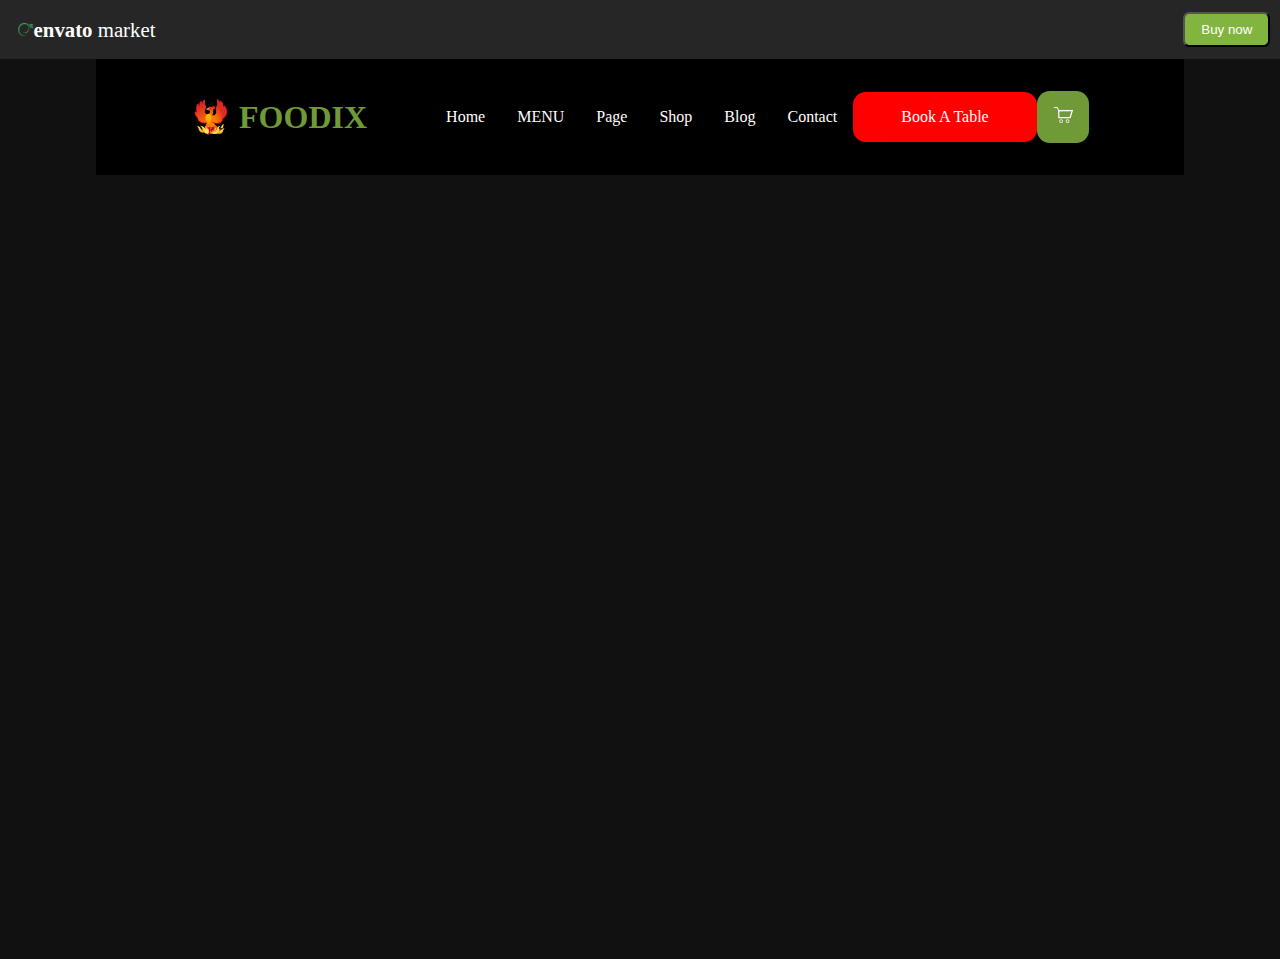
<file: index.html>
<!DOCTYPE html>
<html lang="en">
<head>
    <meta charset="UTF-8">
    <meta name="viewport" content="width=device-width, initial-scale=1.0">
    <title>Document</title>
    <link rel="stylesheet" href="./style.css">
</head>
<body>
    <div class="preview__header">
        <div class="preview__header_left">
            <img src="./image/logo.png" alt="logo">
            <a class="preview__header_a" href=""><b>envato</b> market</a>
        </div>
        <div class="preview__header_right">
            <input type="button" value="Buy now" class="preview__header_left_button">
        </div>
    </div>

    <div class="contaner">
        <div id="header_">
            <header>
                <h1>🐦‍🔥 FOODIX</h1>
                <nav class="nav_">
                    <a href="" class="header_a">Home</a>
                    <a href="" class="header_a">MENU</a>
                    <a href="" class="header_a">Page</a>
                    <a href="" class="header_a">Shop</a>
                    <a href="" class="header_a">Blog</a>
                    <a href="" class="header_a">Contact</a>
                    <div class="header_buton">
                        <div class="header_red_button">Book A Table</div>
                        <div class="header_cart_button">
                        <img src="./image/cart.png" alt="cart"></div>
                    </div>
                    
                    <!-- <input type="submit" value="Book A Table" class="header_red_button"> -->
                    <!-- <input type="submit" value="" class="header_cart_button"> -->
                    
                </nav>
            </header>
        </div>
    </div>

    
</body>
</html>
</file>
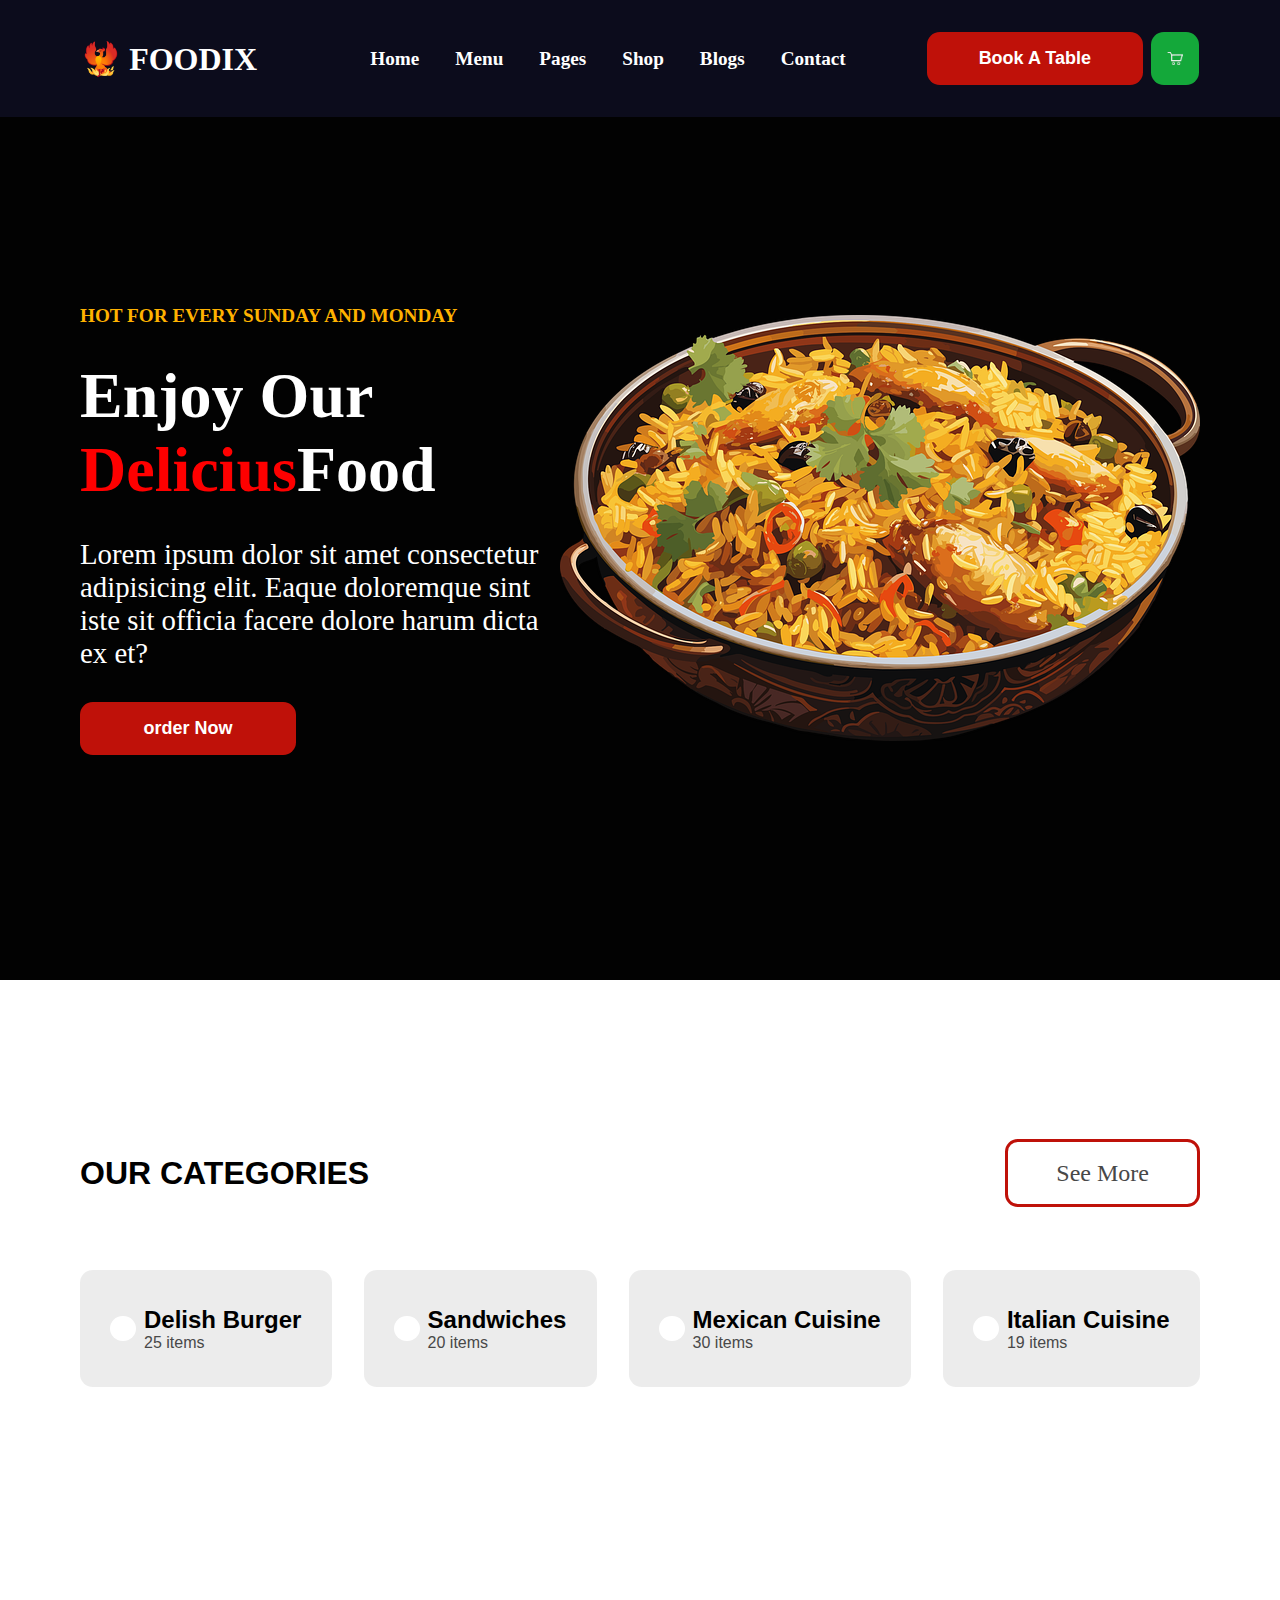
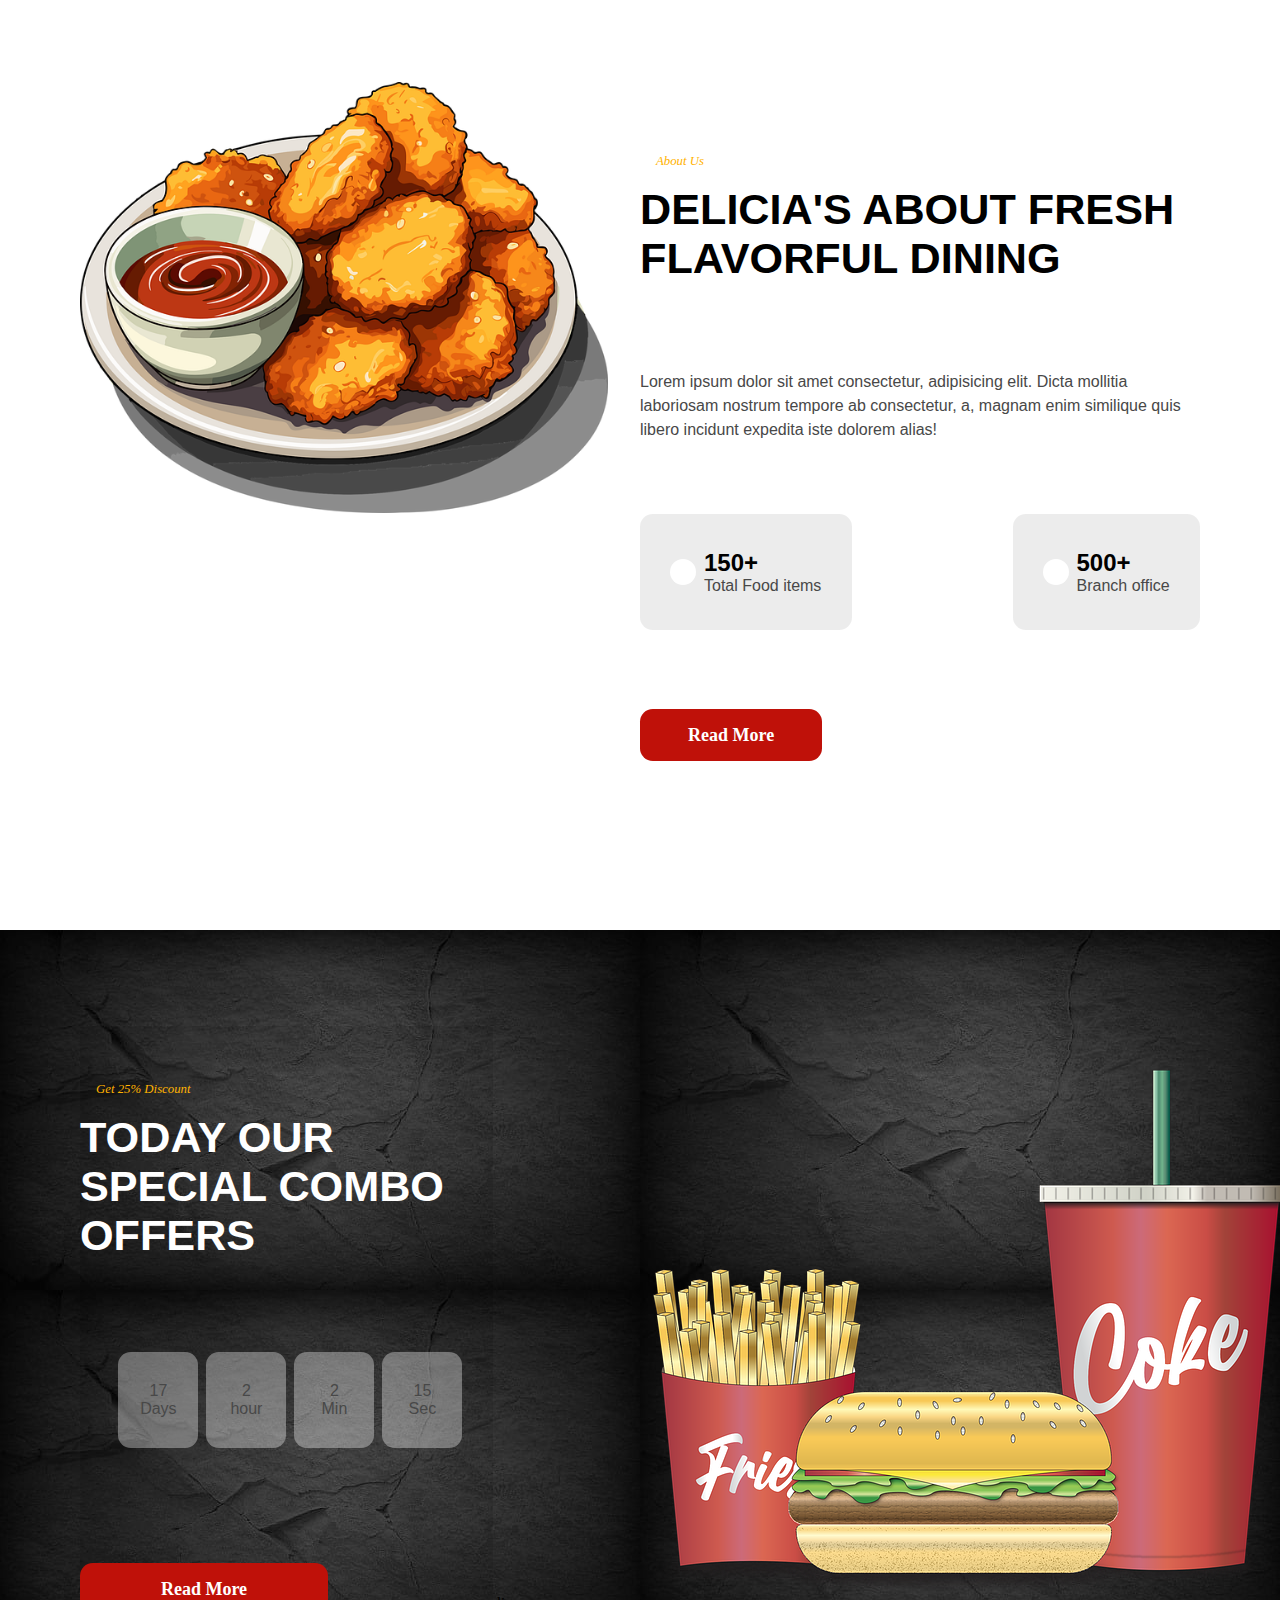
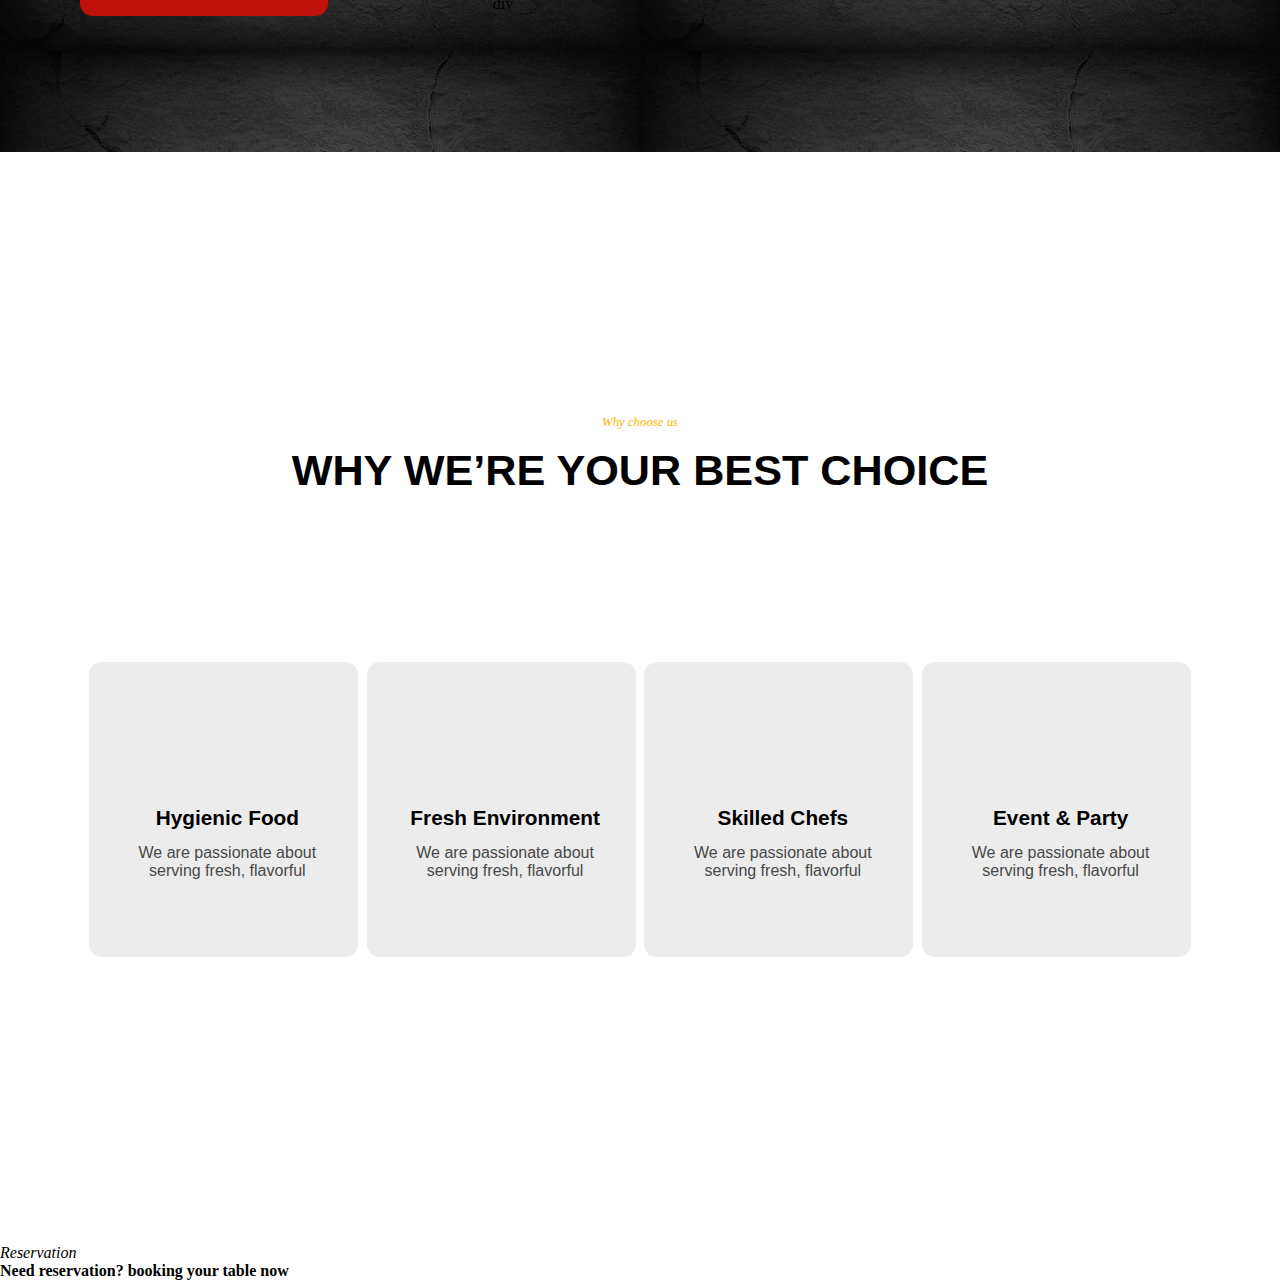
<file: practice.html>
<!DOCTYPE html>
<html lang="en">

<head>
    <meta charset="UTF-8">
    <meta name="viewport" content="width=device-width, initial-scale=1.0">
    <title>Document</title>
    <link rel="stylesheet" href="./practice.css">
    <link rel="stylesheet" href="https://cdnjs.cloudflare.com/ajax/libs/font-awesome/6.6.0/css/all.min.css"
        integrity="sha512-Kc323vGBEqzTmouAECnVceyQqyqdsSiqLQISBL29aUW4U/M7pSPA/gEUZQqv1cwx4OnYxTxve5UMg5GT6L4JJg=="
        crossorigin="anonymous" referrerpolicy="no-referrer" />
</head>

<body>
    <!-- <div class="preview__header">
        <div class="preview__header_left">
            <img src="./image/logo.png" alt="logo">
            <a class="preview__header_a" href=""><b>envato</b> market</a>
        </div>
        <div class="preview__header_right">
            <input type="button" value="Buy now" class="preview__header_left_button">
        </div>
    </div> -->

    <div id="navigation">
        <h1>🐦‍🔥 FOODIX</h1>
        <header>
            <div class="icon">
                <nav>
                    <a href="" class="navigatio_a">Home</a>
                    <a href="" class="navigatio_a">Menu</a>
                    <a href="" class="navigatio_a">Pages</a>
                    <a href="" class="navigatio_a">Shop</a>
                    <a href="" class="navigatio_a">Blogs</a>
                    <a href="" class="navigatio_a">Contact</a>
                </nav>
            </div>
        </header>

        <div class="buttons">
            <button class="button_1">Book A Table</button>
            <button class="button_2">
                <img src="./image/cart.png" alt="">
            </button>
        </div>
    </div>

    <div id="hero">
        <div class="left">
            <p class="yello_p">Hot for every Sunday and monday</p>
            <div class="lefth1">
                <h1>Enjoy our </h1>
                <div class="lefth1_1">
                    <h1 class="h1red"> delicius </h1>
                    <h1> food</h1>
                </div>
            </div>
            <p class="WHITE_P">Lorem ipsum dolor sit amet consectetur adipisicing elit. Eaque doloremque sint iste sit
                officia facere dolore harum dicta ex et?</p>
            <button class="button_1">order Now</button>
        </div>
        <div class="right">
            <img src="./image/chicken_biryani.png" alt="chicken_biryani">
        </div>
    </div>

    <div id="Categories">
        <div class="Categories_upper">
            <h2 class="Categories_upper_h2">Our Categories</h2>
            <a href="" class="Categories_upper_button">See More</a>
        </div>

        <div class="Categories_lower">

            <div class="box">

                <div class="box_left">
                    <i class="fa-solid fa-burger"></i>
                </div>

                <div class="box_right">
                    <h4>Delish Burger</h4>
                    <span>25 items</span>
                </div>

            </div>

            <div class="box">

                <div class="box_left">
                    <i class="fa-solid fa-hotdog"></i>
                </div>

                <div class="box_right">
                    <h4>Sandwiches</h4>
                    <span>20 items</span>
                </div>

            </div>

            <div class="box">
                <div class="box_left">
                    <i class="fa-solid fa-plate-wheat"></i>
                </div>

                <div class="box_right">
                    <h4>Mexican Cuisine</h4>
                    <span>30 items</span>
                </div>
            </div>

            <div class="box">
                <div class="box_left">
                    <i class="fa-solid fa-plate-wheat"></i>
                </div>

                <div class="box_right">
                    <h4>Italian Cuisine</h4>
                    <span>19 items</span>
                </div>
            </div>
        </div>
    </div>

    <div id="about_us">

        <div class="about_us_left">
            <img src="./image/about_us_spicy southern fried chicken.png " alt="spicy southern fried chicken">
        </div>

        <div class="about_us_right">

            <div class="about_us_title">
                <i class="fa-solid fa-bowl-rice">
                    <span>About Us</span>
                </i>
                <h4>Delicia's about fresh flavorful dining</h4>
            </div>

            <div class="about_us_info">
                <p>Lorem ipsum dolor sit amet consectetur, adipisicing elit. Dicta mollitia laboriosam nostrum tempore
                    ab consectetur, a, magnam enim similique quis libero incidunt expedita iste dolorem alias!</p>
            </div>

            <div class="about_us_row Categories_lower">
                <div class="box">
                    <div class="box_left">
                        <i class="fa-solid fa-burger"></i>
                    </div>

                    <div class="box_right">
                        <h4>150+</h4>
                        <span>Total Food items</span>
                    </div>
                </div>

                <div class="box">
                    <div class="box_left">
                        <i class="fa-solid fa-house"></i>
                    </div>

                    <div class="box_right">
                        <h4>500+</h4>
                        <span>Branch office</span>
                    </div>
                </div>

            </div>

            <div class="about_us_button">
                <a href="" class="button_1">Read More</a>
            </div>
        </div>
    </div>

    <div id="offer_combo_section">

        <div class="about_us_right">
            <div class="about_us_title">
                <i class="fa-solid fa-bowl-rice">
                    <span>Get 25% Discount</span>
                </i>
                <h4>Today our special Combo offers</h4>
            </div>

            <div class="box">
                <div class="box_right">
                    <span>17</span>
                    <span>Days</span>
                </div>

                <div class="box_right">
                    <span>2</span>
                    <span>hour</span>
                </div>

                <div class="box_right">
                    <span>2</span>
                    <span>Min</span>
                </div>


                <div class="box_right">
                    <span>15</span>
                    <span>Sec</span>
                </div>

            </div>
            <a href="" class="button_1">Read More</a>
        </div>

        <div class="offer_image">
            <img src="./image/burger cola.png" alt="burger cola">
            div
        </div>
    </div>

    <div id="Why_Were_Your_Best_Choice">

        <div class="choice_upper about_us_title">
            <i class="fa-solid fa-bowl-rice">
                <span>Why choose us</span>
            </i>
            <h4>Why We’re Your Best Choice</h4>
        </div>

        <div class="choice_lower">

            <div class="box">
                <div class="box_left">
                    <i class="fa-solid fa-apple-whole"></i>
                </div>

                <div class="box_right">
                    <h4>Hygienic Food</h4>
                    <p>We are passionate about serving fresh, flavorful</p>
                </div>
            </div>

            <div class="box">

                <div class="box_left">
                    <i class="fa-solid fa-hand-holding-droplet"></i>
                </div>

                <div class="box_right">
                    <h4>Fresh Environment</h4>
                    <p>We are passionate about serving fresh, flavorful</p>
                </div>

            </div>

            <div class="box">

                <div class="box_left">
                    <i class="fa-regular fa-chess-king"></i>
                </div>

                <div class="box_right">
                    <h4>Skilled Chefs</h4>
                    <p>We are passionate about serving fresh, flavorful</p>
                </div>

            </div>

            <div class="box">

                <div class="box_left">
                    <i class="fa-regular fa-snowflake"></i>
                </div>

                <div class="box_right">
                    <h4>Event & Party</h4>
                    <p>We are passionate about serving fresh, flavorful</p>
                </div>

            </div>

        </div>
    </div>

    <div id="Reservation">

        <div class="Reservation-left">

            <div class="about_us_title"></div>
                <i class="fa-solid fa-bowl-rice">
                    <span>Reservation</span>
                </i>
                <h4>Need reservation? booking your table now</h4>
            </div>
        </div>
        
        <div class="Reservation-left"></div>

    </div>

</body>

</html>
</file>
<file: style.css>
*{
    margin: 0;
    padding: 0;
}


.preview__header{
    display: flex;
    justify-content: space-between;
    align-items: center;
    padding: 0.6rem;
    background-color: #262626;
    color: white;
}

.preview__header img {
    width: 1rem;
}
.preview__header_a{
    text-decoration:none;
    font-size: 1.3rem;
    color: white;
}
    
.preview__header_left{
    display: flex;
    align-items: center;
    padding: 0.5rem;
}

.preview__header_left_button{
    background-color: #82b440;
    padding: 0.5rem 1rem;
    border-radius:  0.4rem;
    color: white;
}
.preview__header_left_button:hover{
    background-color: #6f9a37;
}

/* ...................................................... */

.contaner{
    padding: 0 6rem;
    height: 100vh;
    background-color: rgba(0, 0, 0, 0.932);
}
/* ...................................................... */
.header_a{
    text-decoration: none;
    color: white;
    font-size: medium;
}

header{
    display: flex;
    justify-content:space-evenly;
    align-items: center;
    background-color: black;
    padding: 2rem;
}

header h1{
    text-decoration: none;
    color: #6f9a37;
}

.nav_{
    display: flex;
    /* flex-direction: row; */
    justify-content: space-around;
    align-items: center;
}

nav a{
    margin: 1rem;
}

.header_buton{
    display: flex;
    justify-content: center;
    align-items: center;
    /* margin: 0 2rem; */
    
}

.header_red_button{
    background-color:red;
    color: white;
    /* width: 6rem; */
    padding: 1rem 3rem;
    /* margin: 1rem; */
    border-radius: 0.8rem;
}

.header_cart_button{
    background-color: #6f9a37;
    /* background-image: url(./image/cart.png); */
    padding: 1rem;
    /* margin: 1rem; */
    /* height: 1rem; */
    border-radius: 0.8rem;
}

.header_cart_button img{
    height: 1rem;
    /* padding: 1rem; */
}
</file>
<file: practice.css>
*{margin: 0;
    padding: 0;
}

body{position: relative;}


/* .preview__header{
    display: flex;
    justify-content: space-between;
    align-items: center;
    padding: 0.6rem;
    background-color: #262626;
    color: white;
}

.preview__header img {
    width: 1rem;
}
.preview__header_a{
    text-decoration:none;
    font-size: 1.3rem;
    color: white;
}
    
.preview__header_left{
    display: flex;
    align-items: center;
    padding: 0.5rem;
}

.preview__header_left_button{
    background-color: #82b440;
    padding: 0.5rem 1rem;
    border-radius:  0.4rem;
    color: white;
}
.preview__header_left_button:hover{
    background-color: #6f9a37;
} */

/* .............................................................. */


#navigation{
    background-color: #0C0C1C;
    color: white;
    display: flex;
    align-items: center;
    justify-content: space-evenly;
    padding: 2rem 0;
    position:fixed;
    left: 0;
    right: 0;
    top: 0;
}

.icon a{
    text-decoration: none;
    /* display: flex; */
    /* justify-content: s; */
    /* align-items: center; */
    /* flex-direction: column; */
    color: white;
    margin-left: 2rem;
    font-size:larger;
    font-weight: 900;
    transition: 0.5s;
}

.icon a:hover{
    color: red;
    transition: 5s;
}

.buttons{
    display: flex;
    justify-content: space-between;
    width: 17rem;
}

.button_1{
    background-color: #bf1109;
    color: white;
    border-radius: 0.8rem;
    padding: 1rem 3rem;
    width: 13.5rem;
    /* font-weight: ; */
    font-size: large;
    font-weight: 700;
    transition: 0.8s;
    border: none;
    text-decoration: none;
}

.button_1:hover{
    background-color:#14A83A;
}

.button_2{
    padding: 0 1rem;
    /* color: white; */
    background-color: #14A83A;
    border-radius: 0.8rem;
    border: none;
    /* font-weight: bold; */
    font-size: large;
    display: flex;
    justify-content: center;
    align-items: center;
}

.button_2 img{
    width: 1rem;
}

/* ................................................... */
#hero{
    background-color: #020202;
    height: 100vh;
    display: flex;
    justify-content: space-between;
    align-items: center;
    padding: 0 5rem;
    margin-top: 5rem;
}

.left{
    color: white;
    display: flex;
    flex-direction: column;
    justify-content: space-between;
    height: 50vh;
}

.left .yello_p{
    color: #FFB200;
    text-transform: uppercase;
    font-size: larger;
    font-weight: 600;
}

.lefth1{
    display: flex;
    flex-direction: column;
    /* align-items: center; */
    /* justify-content: start; */
    
}

.lefth1_1{
    display: flex;
}
.left h1{
    font-size :4rem ;
    text-transform: capitalize;
    /* display: flex; */
}

.left .h1red{
    color: red;
}

.left .WHITE_P{
    width :30rem;
    font-size: 1.8rem;
}

/* .............................. */

#Categories{
    background-color: white;
    display: flex;
    flex-direction: column;
    justify-content: space-evenly;
    padding: 6rem 5rem;
    height: 46vh;
    /* justify-content: space-between; */
    /* align-items: center; */
}

.Categories_upper{
    display: flex;
    justify-content: space-between;
    align-items: center;
}

.Categories_upper_h2{
    text-transform: uppercase;
    font-size: 2rem;
    font-weight: 900;
    font-family:sans-serif;
}

.Categories_upper_button{
    text-decoration: none;
    color: #484848;
    padding: 1.1rem 3rem;
    background-color: white;
    border-style: solid;
    border-color: #bf1109;
    border-radius: 0.8rem;
    font-size: 1.5rem;
}

.Categories_lower{
    display: flex;
    justify-content: space-between;
    /* padding: 0.8rem; */
}

.box{
    display: flex;
    justify-content: space-between;
    align-items: center;
    background-color: #4848481a;
    border-radius: 0.8rem;
    margin: 0 0 2.5rem;
    padding: 2.2rem 1.9rem;
    /* width: 8rem; */
    transition: 0.5s;
}

#Categories .Categories_lower .box:hover{
    background-color: #bf1109;
    transition: 0.5s;

}

.box_right{
    display: flex;
    flex-direction: column;
    justify-content: space-between;
    font-family: sans-serif;
    margin-left: 0.5rem;
}
.box_right h4{
    font-size: 1.5rem;
}
.box_right span{
    font-size: 1rem;
    color: #484848;
}

.box_left{
    background-color: white;
    border-radius: 3rem;
    padding: 0.8rem;
    /* margin-left; */
}

/* .............................................. */

#about_us{
    height: 80vh;
    background-color:#fff;
    display: flex;
    align-items: center;
    padding: 6rem 5rem;
}

div .about_us_left{
    background-color: #ffffff;
}

.about_us_left{
    /* display: flex; */
    width: 50%;
    height: 100%;
    /* padding: 2rem; */
}

.about_us_left img{
    width:33rem;
}

div .about_us_right{
    background-color: #ffffff;
}

.about_us_right{
    width: 50%;
    height: 100%;
    /* padding: 2rem; */
    display: flex;
    justify-content: space-evenly;
    flex-direction: column;
}

.about_us_title{
    display: flex;
    flex-direction: column;
}

.about_us_title i{
    color: #FFB200;
    padding: 1rem;
    font-size: 0.8rem;
}

.about_us_title h4{
    font-size: 2.7rem;
    text-transform: uppercase;
    font-weight: 600;
    font-family: sans-serif;
    margin-bottom: 1rem;
}

.about_us_info{
    color:#484848;
    font-family: sans-serif;
    padding: 1rem 0;
    margin: 0 0 1.5;
    line-height: 1.5;      
}


/* >................................< */

#offer_combo_section{
    height: 70vh;
    /* width: 100%; */
    display: flex;
    justify-content: space-between;
    align-items: center;
    padding: 6rem 5rem;
    background-color: #000;
    margin-top: 2rem;
    background-image: url(./image/backdrop.jpg);
    border-image-width: 10rem;
}

#offer_combo_section .about_us_right , .about_us_left{
    background-color: rgba(0, 0, 0, 0.096);
} 

#offer_combo_section .about_us_title h4{
    color: #ffffff;
}

#offer_combo_section .box{
    background-color: #00000000;
}

#offer_combo_section .box .box_right{
    display: flex;
    justify-content: center;
    align-items: center;
    background-color: rgba(255, 255, 255, 0.349);
    padding: 0em 0;
    width: 5rem;
    height: 6rem;
    border-radius: 0.8rem;
    /* margin-left: 0; */
}

#offer_combo_section .about_us_right .button_1 {
    padding: 1rem 1rem;
    display: flex;
    justify-content: center;
    align-items: center;
}

#ooffer_combo_section .offer_image{
    width: 50%;
    height: 100%;
}
#offer_combo_section .offer_image img{

    width: 20   rem;
    margin-left: 10rem;
    background-color: #ffffff00;
}

/* ........................................................................... */

#Why_Were_Your_Best_Choice{
    height: 100vh;
    background-color:#fff;
    display: flex;
    flex-direction: column;
    justify-content: space-evenly;
    align-items: center;
    padding: 6rem 5rem;
}

.choice_upper{
    display: flex;
    justify-content: center;
    align-items: center;
}

.choice_lower{
    display:flex;
    align-items: center;
    justify-content: space-evenly;
    width: 100%;
}

.choice_lower .box{
    display: flex;
    flex-direction: column;
    justify-content: space-evenly;
    align-items: center;
    width: 13rem;
    height: 14rem;
    transition: 0.5s;
    /* padding: 1rem; */
} 

.choice_lower .box:hover{
    transition: 0.5s;
    background-color: #bf1109;
}

.choice_lower .box .box_left{
    background-color: #ffffff00;
}

.choice_lower .box .box_left i{
    font-size: 5rem;
}

.choice_lower .box .box_right{
    display: flex;
    flex-direction: column;
    justify-content: space-evenly;
    align-items: center;

}

.choice_lower .box .box_right h4{
    font-size: 1.3rem;
    margin-bottom: 0.9rem;
}

.choice_lower .box .box_right p{
    /* margin-top: 0.9rem; */
    color: #484848;
    width: 12rem;
    font-weight: 500;
    text-align: center;
}
</file>
